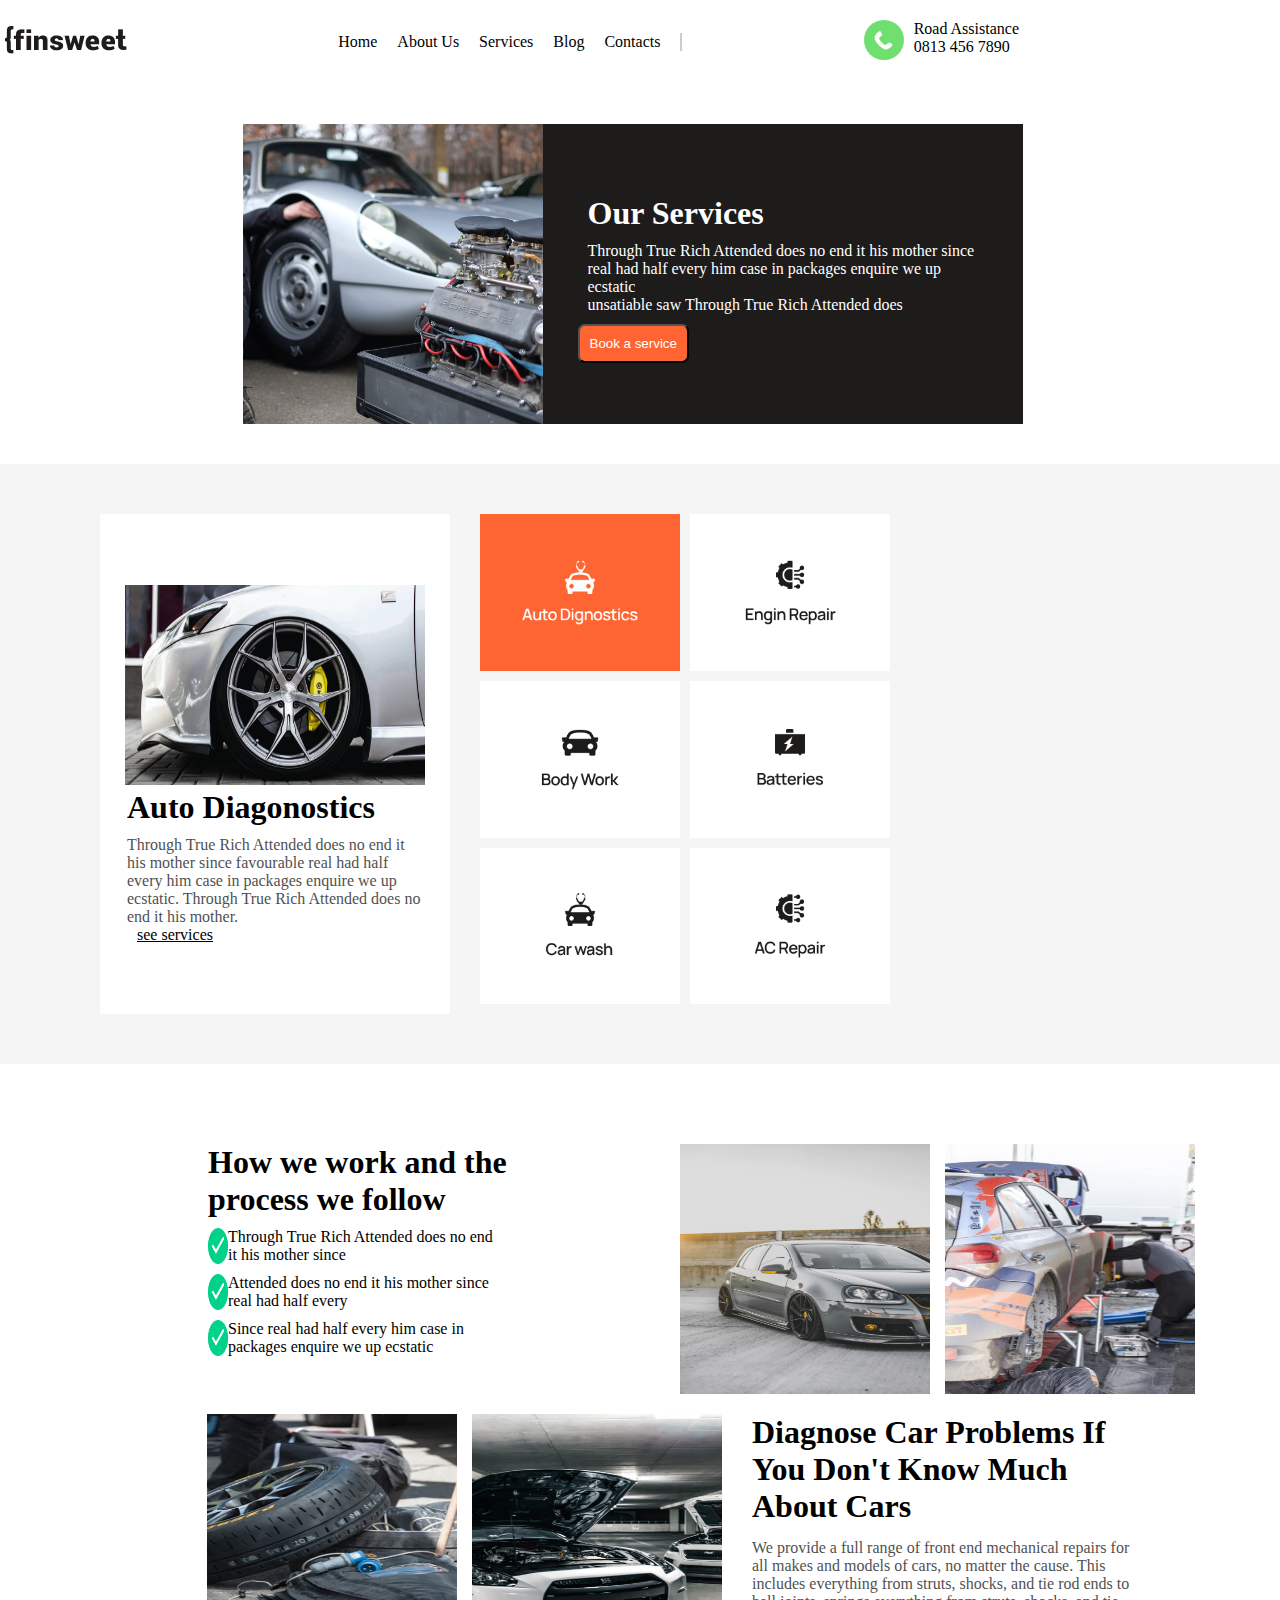
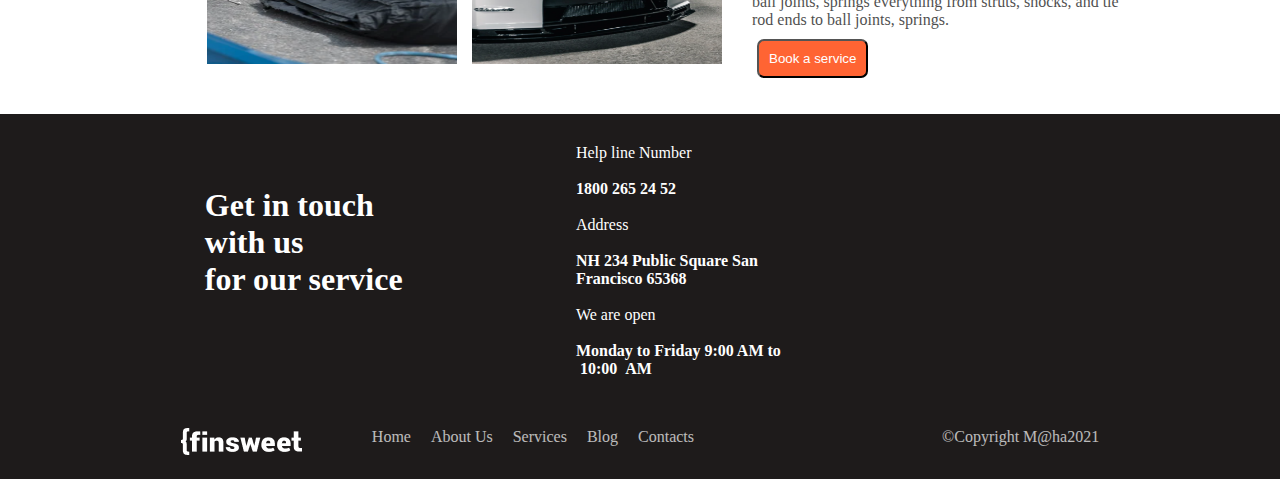
<file: services.html>
<!DOCTYPE html>
<html lang="en">
<head>
  <meta charset="UTF-8">
  <meta http-equiv="X-UA-Compatible" content="IE=edge">
  <meta name="viewport" content="width=device-width, initial-scale=1.0">
  <link rel="stylesheet" href="css/services.css">
  <title>Document</title>
</head>
<body>
  <header>
    <div class="container">
      <div class="main-header">
        <div class="logo">
          <img src="img/logo.png" alt="A logo">
        </div>
        <div class="right-section">
          <i class="fas fa-bars"></i>
          <div class="navigation dropdown">
            <span>Menu</span>
            <ul>
              <li> <a href="index.html">Home</a></li>
              <li> <a href="#">About Us</a></li>
              <li> <a href="services.html">Services</a></li>
              <li> <a href="#">Blog</a></li>
              <li> <a href="#">Contacts</a></li>
            </ul>
          </div>
          </div>
            <div class="read-assistance">
              <div class="icon">
                <img src="img/call.png" alt="">
              </div>
              <div class="inner-section">
                <p>Road Assistance</p>
                <p>0813 456 7890</p>
              </div>
            </div>
        </div>
      </div>
    </div>
  </header>
  <section class="section1">
    <div class="image">
      <!-- <img src="servicesimg/car-image.png" alt="" width="350px"> -->
    </div>
    <div class="bg-texts">
      <h1>Our Services</h1>
      <p>Through True Rich Attended does no end it his mother since <br> real had half every him case in packages enquire we up ecstatic <br> unsatiable saw Through True Rich Attended does </p>
      <button>Book a service</button>
    </div>
  </section>
  <section class="section2">
    <div class="auto">
      <div class="auto-diag">
      <img src="servicesimg/Image.png" alt="">
      </div>
      <div class="auto-texts">
        <h1>Auto Diagonostics</h1>
        <p>Through True Rich Attended does no end it his mother since favourable real had half every him case in packages enquire we up ecstatic. Through True Rich Attended does no end it his mother. </p>
        <a href="#">see services</a>
      </div> 
    </div>
      <div class="services">
        <div class="service-flex">
        <img src="servicesimg/Service 1.png" alt="">
        <img src="servicesimg/Service 2.png" alt="">
      </div>
      <div class="service-flex">
      <img src="servicesimg/Service 3.png" alt="">
      <img src="servicesimg/Service 4.png" alt="">
      </div>
      <div class="service-flex">
      <img src="servicesimg/Service 5.png" alt="">
      <img src="servicesimg/Service 6.png" alt="">
      </div>
      </div>
  </section>
  <section class="section3">
    <div class="process">
      <div class="services-img">
        <h1>How we work and the <br> process we follow</h1>
      <div class="process-texts">
        <img src="servicesimg/Checkmark.png" alt="">
        <p>Through True Rich Attended does no end <br> it his mother since</p>
      </div>
      <div class="process-texts">
        <img src="servicesimg/Checkmark (1).png" alt="">
        <p>Attended does no end it his mother since <br> real had half every</p>
      </div>
      <div class="process-texts">
        <img src="servicesimg/Checkmark (2).png" alt="">
        <p>Since real had half every him case in <br> packages enquire we up ecstatic</p>
      </div>
      </div>
      <div class="service-image">
      <div class="process-image">
        <img src="servicesimg/carImage1.png" alt="">
      </div>
      <div class="process-image">
        <img src="servicesimg/carimage2.png" alt="">
      </div>
      </div>
    </div>
  </section>
  <section class="section4">
    <div class="diagonise">
      <div class="diagonise-texts">
        <div class="service-image">
          <div class="process-img">
            <img src="servicesimg/imagee.png" alt="">
          </div>
          <div class="process-img">
            <img src="servicesimg/Image (1).png" alt="">
          </div>
        </div>
        <div class="diagonise-text">
        <h1>Diagnose Car Problems If <br> You Don't Know Much <br> About Cars</h1>
        <div class="other-texts">
          We provide a full range of front end mechanical repairs for <br> all makes and models of cars, no matter the cause. This <br> includes everything from struts, shocks, and tie rod ends to <br> ball joints, springs everything from struts, shocks, and tie <br> rod ends to ball joints, springs.
        </div>
          <button>Book a service</button>
      </div>
    </div>
  </section> <br> <br>
  <footer>
    <div class="container">
      <div class="flex">
        <div class="contact-us">
          <div class="contact-text">
          <h1>Get in touch with us <br> for our service</h1>
          <div class="font-awesome">
            <a href="instagram.com"><i class="fab fa-instagram fa-2x"></i></a>
            <a href="www.twitter.com"><i class="fab fa-twitter fa-2x"></i></a>
            <a href="www.linkedin.com"><i class="fab fa-linkedin fa-2x"></i></a>
            <a href="www.facebook.com"><i class="fab fa-facebook fa-2x"></i></a>
          </div>
    
          </div>
          <div class="help">
            <p>Help line Number</p> <br>
            <h4>1800 265 24 52</h4> <br>
            <p>Address</p> <br>
            <h4>NH 234   Public Square San Francisco  65368</h4> <br>
            <p>We are open</p> <br>
            <h4>Monday to Friday 9:00 AM to  10:00  AM</h4>
          </div>
        </div>
      </div>
      </div>
    </div>
  </footer>
  <section class="footer-nav-bar">
    <div class="nav-bar">
          <div class="navigation-section">
            <div class="footer-navbar">
              <ul class="ul-color">
                <div class="logo">
                  <img src="img/Logo (1).png" alt="A logo">
                </div>
                <li> <a href="#">Home</a></li>
                <li> <a href="#">About Us</a></li>
                <li> <a href="#">Services</a></li>
                <li> <a href="#">Blog</a></li>
                <li> <a href="#">Contacts</a></li>
                <div class="copy">
                  &copy;<p>Copyright M@ha2021</p>
                </div> 
              </ul>
            </div>
          </div>
        </div>
  </section>
</body>
</html>
</file>
<file: css/services.css>
*{
  margin: 0;
  padding: 0;
  box-sizing: border-box;
}
.container{
  width: 80%;
  margin: 0, auto;
}
.flex{
  display: flex;
}
.main-header{
  display: flex;
  justify-content: space-between;
  align-items: center;
  padding: 20px 5px;
}
.right-section{
  display: flex;
  align-items: center;
}
.right-section ul{
  list-style: none;
  display: flex;
}
.read-assistance{
  display: flex;
  padding-left: 20px;
}
.right-section ul li{
  margin-right: 20px;
}
.right-section ul li a{
  text-decoration: none;
  color: black;
}
.icon img{
  background: rgb(111, 224, 111);
  border-radius: 30px;
  padding: 10px;
}
.right-section .navigation{
  border-right: 2px solid #ccc;
}
.read-assistance .icon{
  margin-right: 10px;
}
.right-section i , span {
  display: none;
}
/* .right-section i , span {
  display: none;
} */

/* section 1 */
.section1{
  display:flex;
  align-items: center;
  justify-content: center;
  padding: 40px;
}
.image{
  background-image: url(../servicesimg/car-image.png);
  background-size: cover;
  background-position:center;
  width: 25%;
  height: 300px;
  margin-left: 10px;
}
.bg-texts{
  background:rgba(30, 27, 27, 1);
  color: white;
  justify-content: center;
  align-content: center;
  width: 40%;
  height: 300px;
  padding: 30px;
  margin-right: 25px ;
  /* position: fixed;
  z-index: ; */
}
.bg-texts h1 , .bg-texts p{
  margin-top: 10px;
  color: white;
  margin-left: 15px;
}

.bg-texts button , .diagonise-texts button{
  background: rgba(255, 100, 51, 1);
  color: white;
  border-radius: 7px;
  padding: 10px;
  align-items: center;
  margin-top: 10px;
  margin-left: 5px;
}
/* section2 */
.section2{
  background: rgba(245, 245, 245, 1);
  padding: 50px;
  display: flex;
  align-content: center;
}
.auto{
  background: rgba(255, 255, 255, 1);
  width: 350px;
  display: flex;
  flex-direction: column;
  align-items: center;
  justify-content: center;
  padding: 25px;
  margin-left: 50px;
}
.auto-texts{
  margin-left: 2px;
}
.auto-texts a{
  margin-top: 10px;
  margin-left: 0px;
  color: black;
  padding: 10px;
}
.auto-texts p{
  margin-top: 10px;
  opacity: 0.7;
}
.auto-diag img{
  width: 300px;
  height: 200px;
  align-items: center;
}
.services{
  margin-left: 20px;
}
.services .service-flex{
  display: flex;
}
.service-flex img{
  width: 200px;
  margin-left: 10px;
  margin-bottom: 10px;
}
/* section 3 */
.process{
  display: flex;
  margin-left: 15%;
  padding: 16px;
  margin-top: 5%;
}
.process-texts{
  display: flex;
  margin-top: 10px;
}
.process-texts img{
  width: 20px;
}
.service-image{
  display: flex;
}
.service-image img{
  width: 250px;
  height: 250px;
  margin-left: 15px;
}
.service-image{
  margin-left: 15%;
}
/* section4 */
.diagonise-texts{
  display: flex;
}
.diagonise-text{
  margin-left: 30px;
}
.other-texts{
  margin-top: 14px;
  opacity: 0.7;
}
/* footer */
footer{
  background: rgba(30, 27, 27, 1);
  color: white;
}
.contact-us{
  margin-left: 20%;
  display: flex;
  align-items: center;
  justify-content: flex-end;
}
.help{
  padding: 30px;
  float: right;
  display: flex;
  margin-left: 20%;
  flex-direction: column;
  justify-content: space-between;
  justify-content: flex-end;
}
.navigation .ul-color li a{
  color: white;
}
.logo img{
  color: white;
}
.font-awesome{
  margin-top: 20px;
}
.font-awesome i{
  margin-left: 10px;
  padding: 10px;
  width: 30px;
}
.font-awesome a{
  color: white;
}
/* footer-nav */
.logo img{
  margin-right: 50px;
}
.footer-nav-bar{
  background: rgba(30, 27, 27, 1);
}
.img{
  color: white;
}
.footer-navbar ul{
  list-style: none;
  display: flex;
  justify-content: center;
  padding: 20px;
}
.footer-navbar ul li a{
  text-decoration: none;
  color: white;
  margin-left: 20px;
  opacity: 0.7;
}
.ul-color .copy{
  display: flex;
  margin-left: 20%;
  color: white;
  opacity: 0.7;
}

/* media queries */
@media (max-width:426px){
  /* header */
  .read-assistance{
    display: none;
  }
  .section1 {
    display: flex;
    flex-direction: column;
  }
  .image{
    width: 425px;
  }
  .bg-texts{
    width: 100%;
  }
  .right-section i{
    display: contents;
  }
  span{
    display: contents;
    text-align: left;
  }
  /* section2 */
  .section2{
    display: flex;
    flex-direction: column;
  }
  .auto{
    margin-left: 0;
  }
  .auto-diag{
    margin: 0;
    width: 200px;
  }
  .auto-diag{
    width: 150px;
    margin-right: 150px;
  }
  .service-flex img{
    width: 120px ;
    margin-top: 20px;
  }
  .services{
    display: flex;
    flex-direction: column;
  }
  /* section3 */
  .process{
    display: flex;
    flex-direction: column;
  }
  .service-image{
    display: flex;
    flex-direction: column;
  }
  .process-img img{
    margin-top: 30px;
    margin-right: 30px;
  }
  /*  */
  .diagonise-texts{
    display: flex;
    flex-direction: column;
  }
  /* footer */
  .ul-color li{
    display: none;
  }
}
</file>
